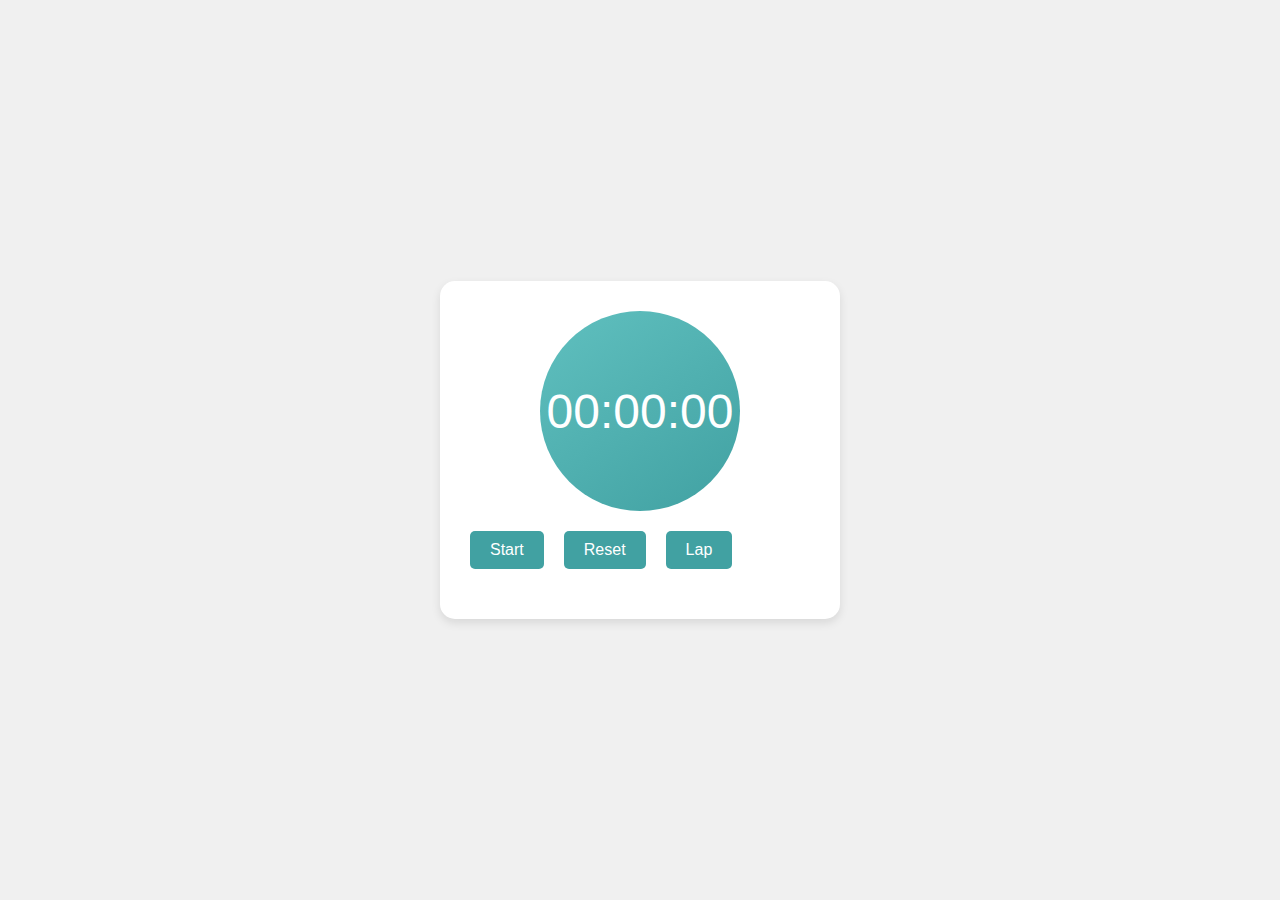
<file: index.html>
<!DOCTYPE html>
<html lang="en">
<head>
    <meta charset="UTF-8">
    <meta name="viewport" content="width=device-width, initial-scale=1.0">
    <meta http-equiv="X-UA-Compatible" content="ie=edge">
    <title>Stopwatch</title>
    <link rel="stylesheet" href="styles.css">
</head>
<body>
    <div class="stopwatch-container">
        <div class="stopwatch-display">
            <span id="time">00:00:00</span>
        </div>
        <div class="controls">
            <button id="startStop" class="btn">Start</button>
            <button id="reset" class="btn">Reset</button>
            <button id="lap" class="btn">Lap</button>
        </div>
        <div class="laps">
            <ul id="lapList"></ul>
        </div>
    </div>

    <script src="script.js"></script>
</body>
</html>
</file>
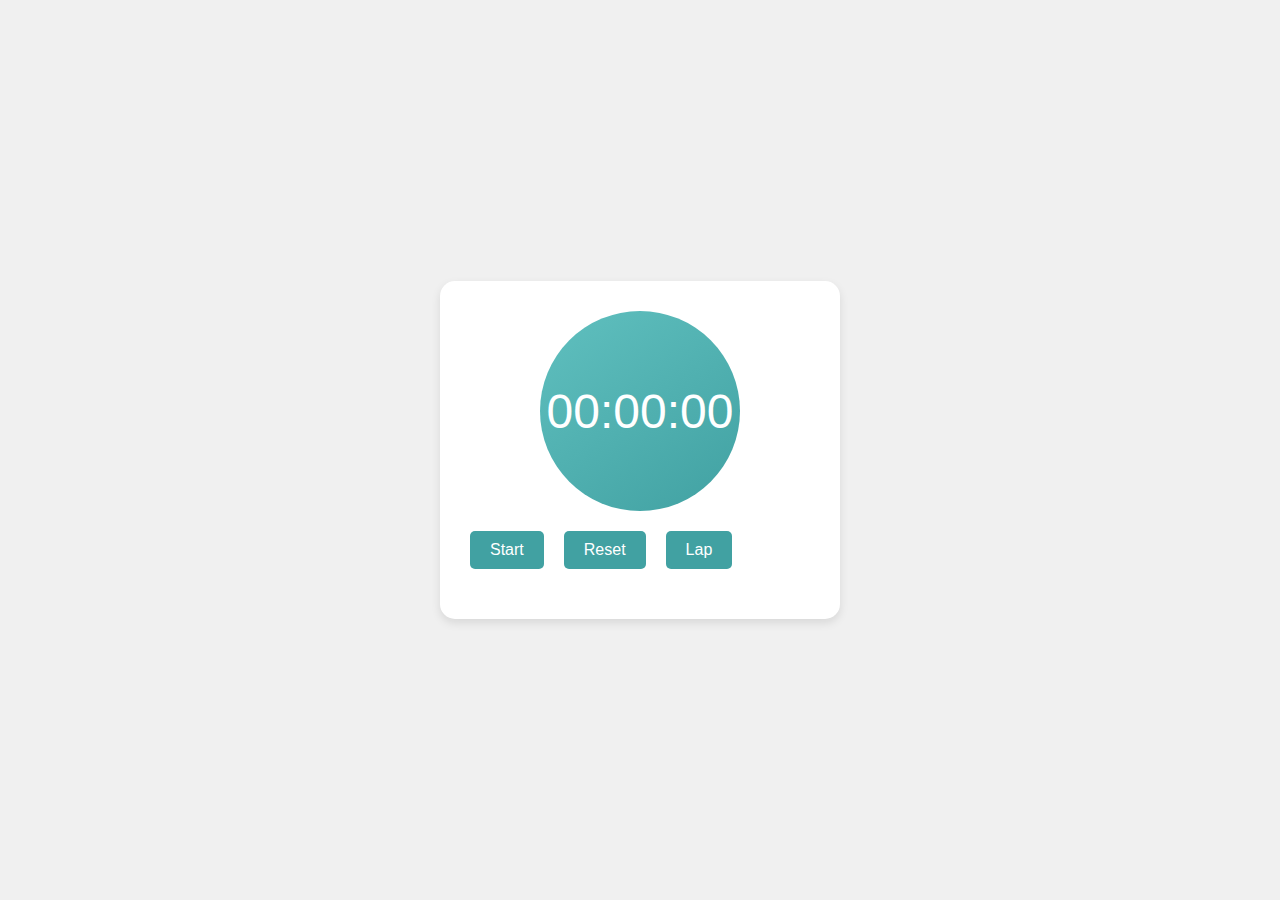
<file: iindex.html>
<!DOCTYPE html>
<html lang="en">
<head>
    <meta charset="UTF-8">
    <meta name="viewport" content="width=device-width, initial-scale=1.0">
    <meta http-equiv="X-UA-Compatible" content="ie=edge">
    <title>Stopwatch</title>
    <link rel="stylesheet" href="styles.css">
</head>
<body>
    <div class="stopwatch-container">
        <div class="stopwatch-display">
            <span id="time">00:00:00</span>
        </div>
        <div class="controls">
            <button id="startStop" class="btn">Start</button>
            <button id="reset" class="btn">Reset</button>
            <button id="lap" class="btn">Lap</button>
        </div>
        <div class="laps">
            <ul id="lapList"></ul>
        </div>
    </div>

    <script src="script.js"></script>
</body>
</html>
</file>
<file: styles.css>
* {
    margin: 0;
    padding: 0;
    box-sizing: border-box;
}

body {
    font-family: Arial, sans-serif;
    background-color: #f0f0f0;
    display: flex;
    justify-content: center;
    align-items: center;
    height: 100vh;
}

.stopwatch-container {
    background: #ffffff;
    border-radius: 15px;
    padding: 30px;
    box-shadow: 0 4px 10px rgba(0, 0, 0, 0.1);
    text-align: center;
    max-width: 400px;
    width: 100%;
}

.stopwatch-display {
    background: linear-gradient(145deg, #60c0bf, #41a1a2);
    border-radius: 50%;
    width: 200px;
    height: 200px;
    display: flex;
    align-items: center;
    justify-content: center;
    margin: 0 auto 20px;
}

#time {
    font-size: 3rem;
    color: white;
}

.controls {
    display: flex;
    gap: 20px;
    margin-bottom: 20px;
}

.btn {
    background-color: #41a1a2;
    color: white;
    border: none;
    padding: 10px 20px;
    font-size: 1rem;
    border-radius: 5px;
    cursor: pointer;
    transition: background-color 0.3s ease;
}

.btn:hover {
    background-color: #34989b;
}

.laps {
    margin-top: 20px;
}

#lapList {
    list-style-type: none;
    padding: 0;
}

#lapList li {
    font-size: 1.2rem;
    margin: 5px 0;
    background: #f0f0f0;
    padding: 5px;
    border-radius: 5px;
}
</file>
